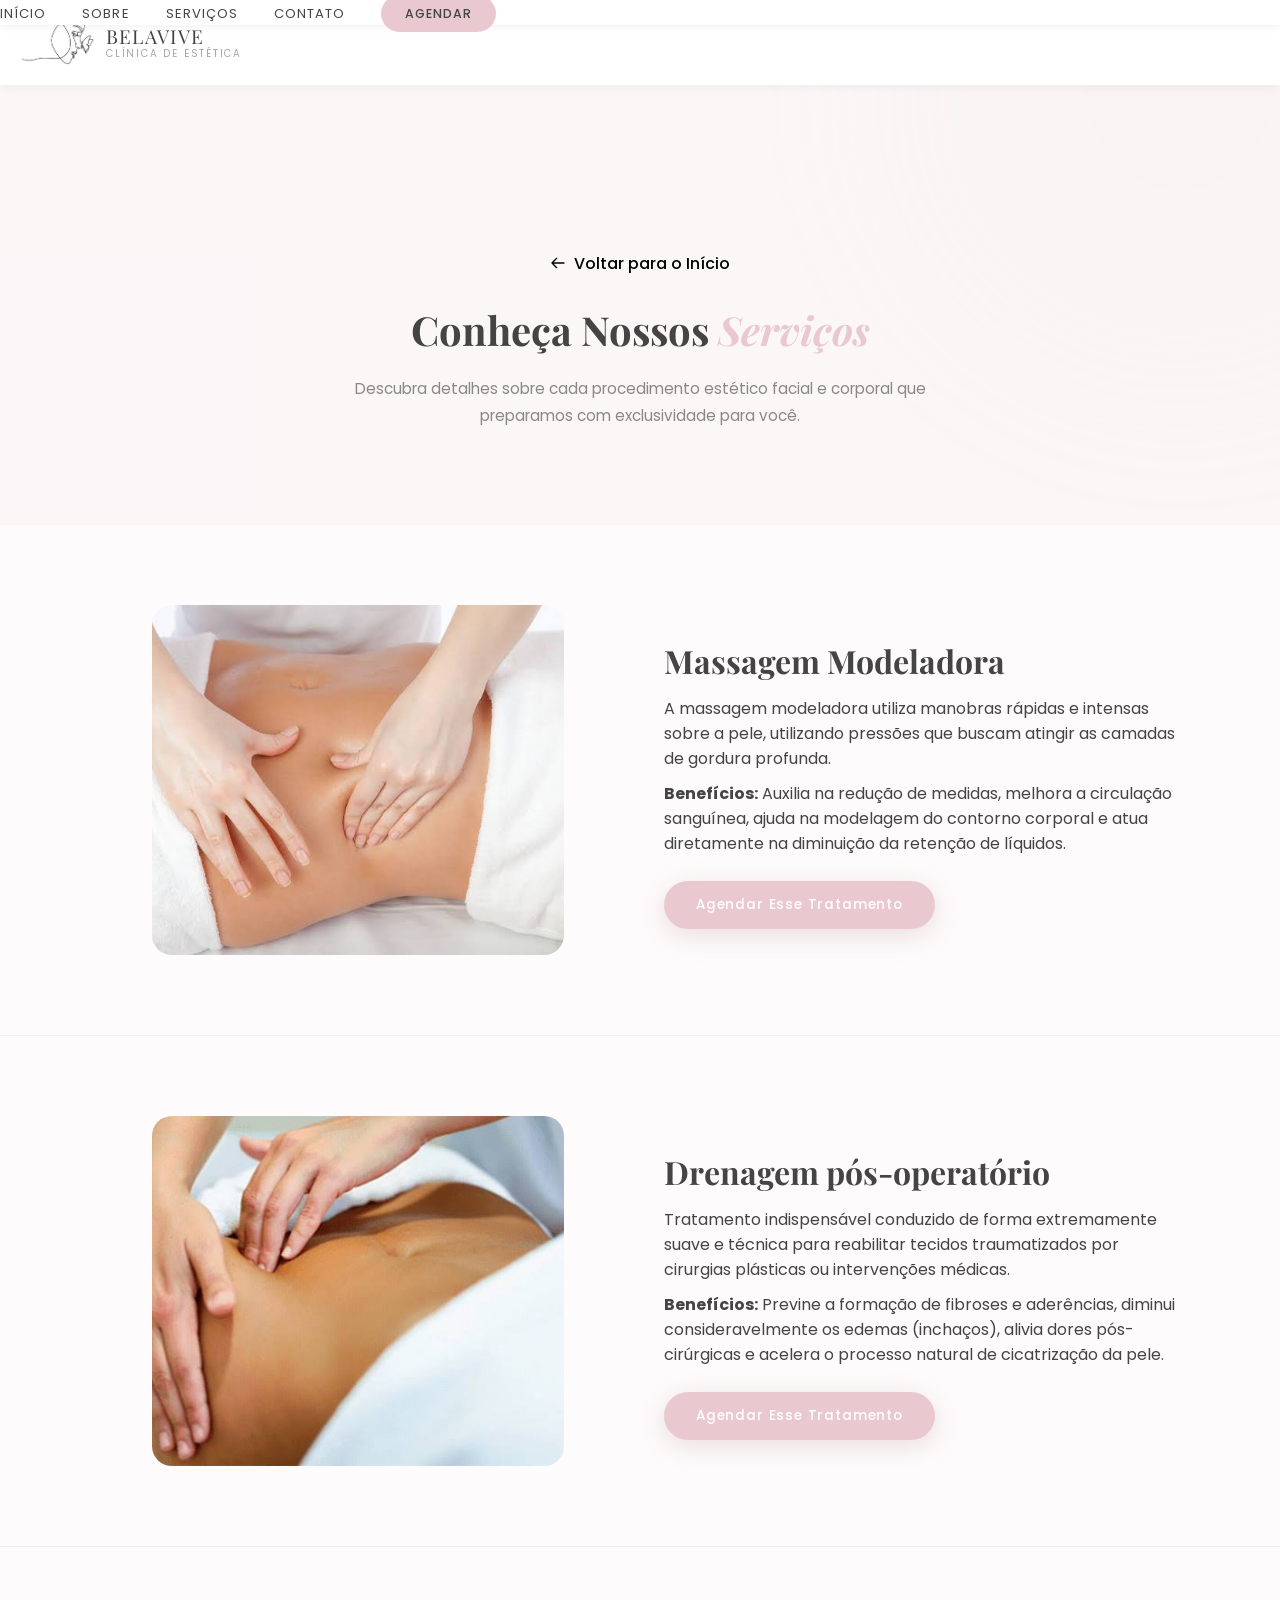
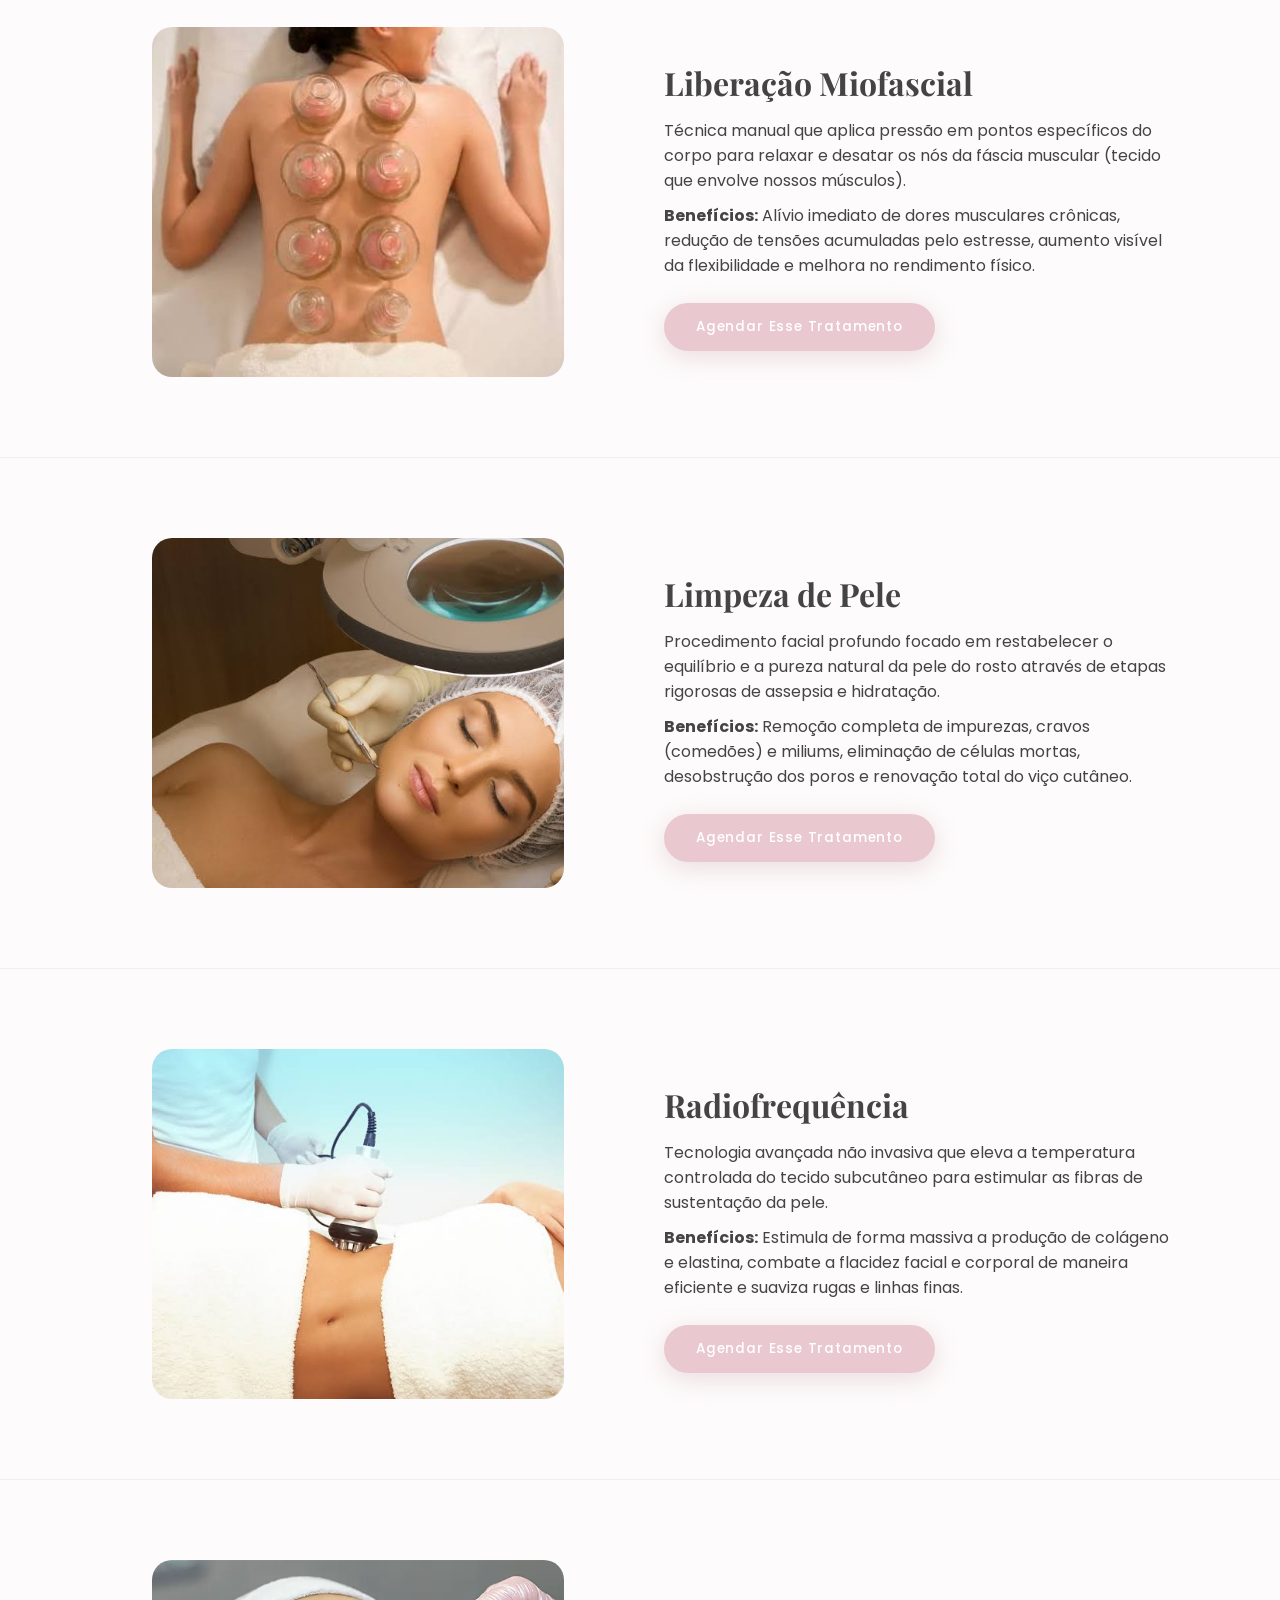
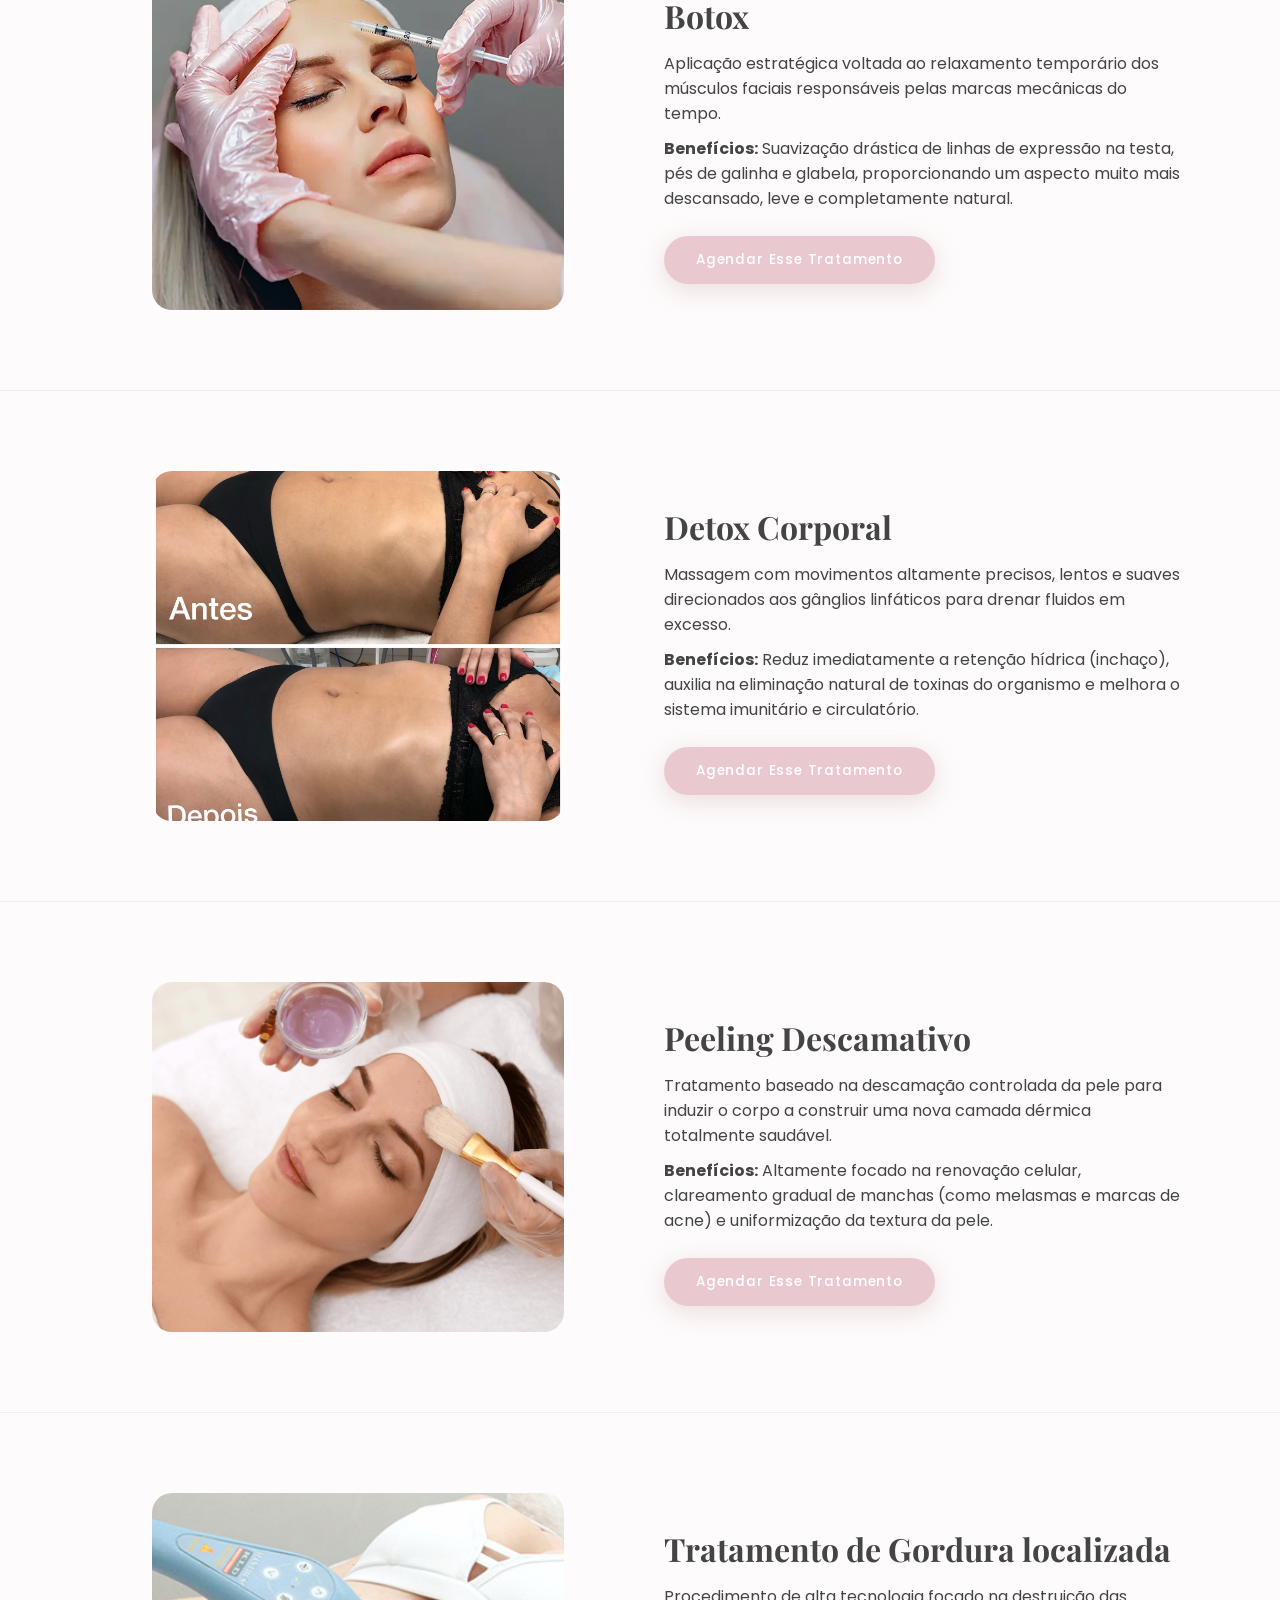
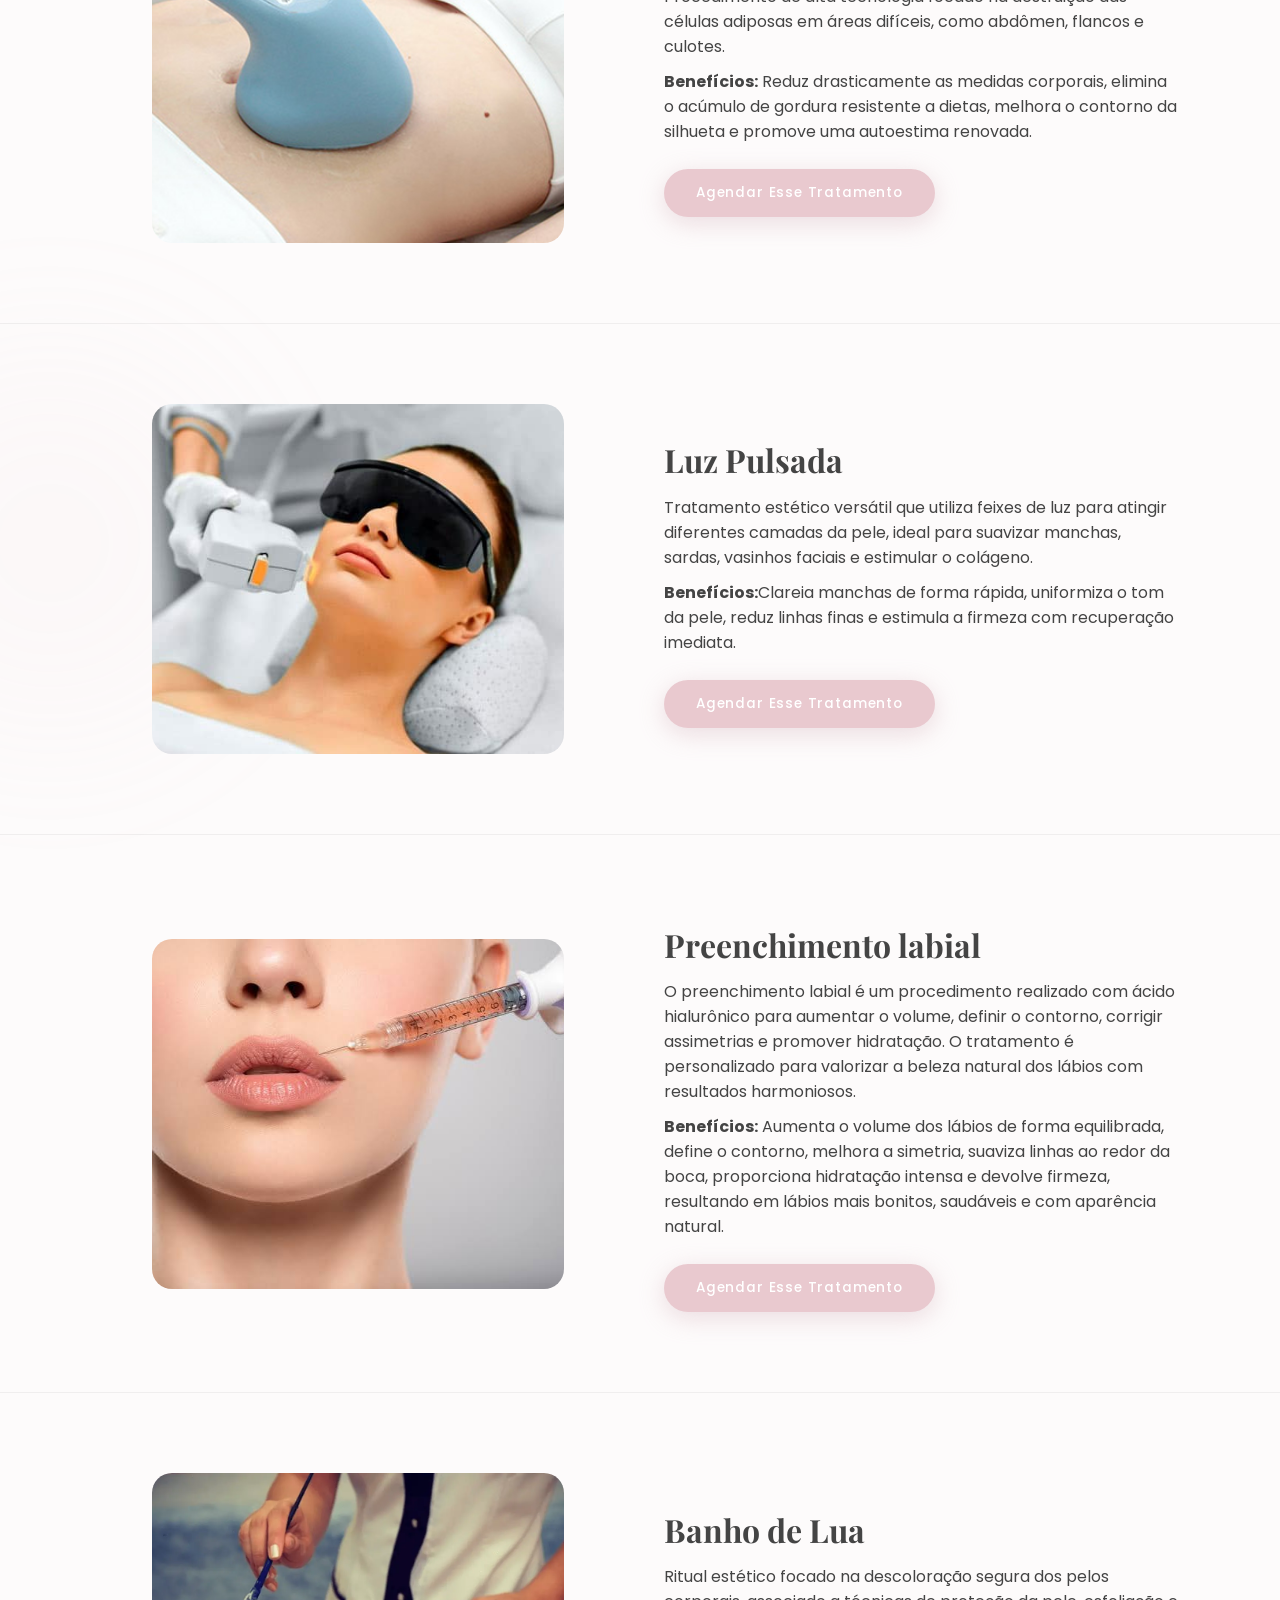
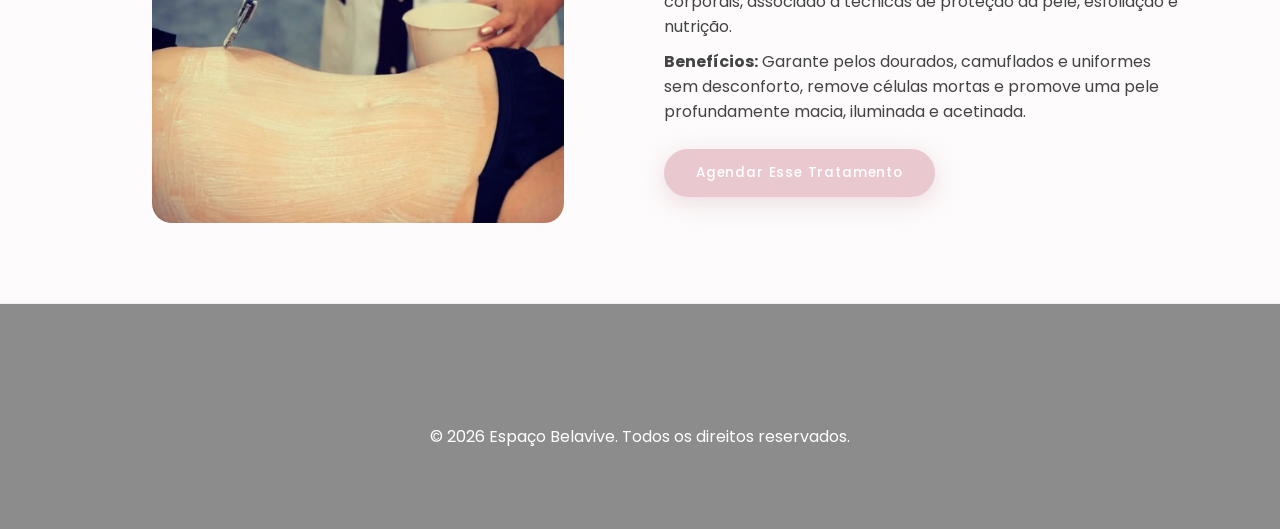
<file: produtos.html>
<!DOCTYPE html>
<html lang="pt-BR">
<head>
  <meta charset="UTF-8" />
  <meta name="viewport" content="width=device-width, initial-scale=1.0" />
  <title>Tratamentos — Espaço Belavive</title>
  <link rel="icon" href="data:image/svg+xml,<svg xmlns='http://www.w3.org/2000/svg' viewBox='0 0 100 100'><text y='.9em' font-size='90'>🌸</text></svg>" />
  <link rel="stylesheet" href="style.css" />
  <style>

    .produtos-hero {
      padding: 140px 0 60px;
      text-align: center;
      background: rgba(233, 201, 207, 0.1);
    }
    .btn-voltar-home {
      display: inline-flex;
      align-items: center;
      gap: 8px;
      margin-bottom: 20px;
      color: var(--rose-d);
      text-decoration: none;
      font-weight: 500;
    }
    .produto-detalhe-sec {
      padding: 80px 0;
      border-bottom: 1px solid rgba(0,0,0,0.05);
      scroll-margin-top: 100px; 
    }
    .produto-detalhe-grid {
      display: grid;
      grid-template-columns: 1fr 1fr;
      gap: 48px;
      align-items: center;
    }
    @media (max-width: 768px) {
      .produto-detalhe-grid { grid-template-columns: 1fr; gap: 24px; }
    }
  </style>
</head>
<body>


  <div class="bg-shapes" aria-hidden="true">
    <div class="bg-shape bg-shape-1"></div>
    <div class="bg-shape bg-shape-2"></div>
  </div>


  <header>
    <div class="nav-logo">
      <img src="belavive.jpeg" alt="Logo Belavive" class="logo-img-centro">
      <div class="nav-logo-text">
        BELAVIVE
        <span>Clínica de Estética</span>
      </div>
    </div>
    <nav aria-label="Navegação principal">
      <ul role="list">
        <li><a href="index.html#inicio">Início</a></li>
        <li><a href="index.html#sobre">Sobre</a></li>
        <li><a href="index.html#servicos">Serviços</a></li>
        <li><a href="index.html#contato">Contato</a></li>
        <li><a href="https://wa.me/5548996965944" class="btn-nav" target="_blank" rel="noopener">Agendar</a></li>
      </ul>
    </nav>
  </header>


  <section class="produtos-hero">
    <div class="container">
      <a href="index.html" class="btn-voltar-home" style="color: rgb(0, 0, 0) !important;">
        <svg width="16" height="16" fill="none" stroke="currentColor" stroke-width="2" viewBox="0 0 24 24"><path stroke-linecap="round" stroke-linejoin="round" d="M10 19l-7-7m0 0l7-7m-7 7h18"/></svg>
        Voltar para o Início
      </a>
      <h1 class="hero-title" style="font-size: 2.5rem; margin-top: 10px;">Conheça Nossos <em>Serviços</em></h1>
      <p class="section-sub" style="margin: 15px auto 0; max-width: 600px;">
        Descubra detalhes sobre cada procedimento estético facial e corporal que preparamos com exclusividade para você.
      </p>
    </div>
  </section>


  <main>
    
    <!-- 1. Massagem Modeladora -->
    <section class="produto-detalhe-sec" id="massagem-modeladora">
      <div class="container">
        <div class="produto-detalhe-grid">
          <div class="sobre-img-wrap">
            <img src="massagem_model.jpeg" alt="Massagem modeladora" style="display: block; margin: 0 auto; width: 80%; height: 350px; object-fit: cover; border-radius: 20px;">
          </div>
          <div>
            <div style="font-size: 2rem; margin-bottom: 10px;"></div>
            <h2 class="section-title" style="font-size: 2rem; margin-bottom: 15px;">Massagem Modeladora</h2>
            <p>A massagem modeladora utiliza manobras rápidas e intensas sobre a pele, utilizando pressões que buscam atingir as camadas de gordura profunda.</p>
            <p style="margin-top: 10px;"><strong>Benefícios:</strong> Auxilia na redução de medidas, melhora a circulação sanguínea, ajuda na modelagem do contorno corporal e atua diretamente na diminuição da retenção de líquidos.</p>
            <a href="https://wa.me/5548996965944?text=Olá!%20Quero%20saber%20mais%20sobre%20a%20Massagem%20Modeladora" class="btn-primary" style="margin-top: 25px;" target="_blank" rel="noopener">Agendar Esse Tratamento</a>
          </div>
        </div>
      </div>
    </section>

    <!-- 2. Pós-operatório -->
    <section class="produto-detalhe-sec" id="pos-operatorio">
      <div class="container">
        <div class="produto-detalhe-grid">
          <div class="sobre-img-wrap">
            <img src="imagem_pos.png" alt="pos operatorio" style="display: block; margin: 0 auto; width: 80%; height: 350px; object-fit: cover; border-radius: 20px;">
          </div>
          <div>
            <div style="font-size: 2rem; margin-bottom: 10px;"></div>
            <h2 class="section-title" style="font-size: 2rem; margin-bottom: 15px;">Drenagem pós-operatório</h2>
            <p>Tratamento indispensável conduzido de forma extremamente suave e técnica para reabilitar tecidos traumatizados por cirurgias plásticas ou intervenções médicas.</p>
            <p style="margin-top: 10px;"><strong>Benefícios:</strong> Previne a formação de fibroses e aderências, diminui consideravelmente os edemas (inchaços), alivia dores pós-cirúrgicas e acelera o processo natural de cicatrização da pele.</p>
            <a href="https://wa.me/5548996965944?text=Olá!%20Quero%20saber%20mais%20sobre%20o%20Pós-operatório" class="btn-primary" style="margin-top: 25px;" target="_blank" rel="noopener">Agendar Esse Tratamento</a>
          </div>
        </div>
      </div>
    </section>

    <!-- 3. Liberação Miofascial -->
    <section class="produto-detalhe-sec" id="liberacao-miofascial">
      <div class="container">
        <div class="produto-detalhe-grid">
          <div class="sobre-img-wrap">
            <img src="liberacao_mio.jpeg" alt="miofacial" style="display: block; margin: 0 auto; width: 80%; height: 350px; object-fit: cover; border-radius: 20px;">
          </div>
          <div>
            <div style="font-size: 2rem; margin-bottom: 10px;"></div>
            <h2 class="section-title" style="font-size: 2rem; margin-bottom: 15px;">Liberação Miofascial</h2>
            <p>Técnica manual que aplica pressão em pontos específicos do corpo para relaxar e desatar os nós da fáscia muscular (tecido que envolve nossos músculos).</p>
            <p style="margin-top: 10px;"><strong>Benefícios:</strong> Alívio imediato de dores musculares crônicas, redução de tensões acumuladas pelo estresse, aumento visível da flexibilidade e melhora no rendimento físico.</p>
            <a href="https://wa.me/5548996965944?text=Olá!%20Quero%20saber%20mais%20sobre%20a%20Liberação%20Miofascial" class="btn-primary" style="margin-top: 25px;" target="_blank" rel="noopener">Agendar Esse Tratamento</a>
          </div>
        </div>
      </div>
    </section>

    <!-- 4. Limpeza de Pele -->
    <section class="produto-detalhe-sec" id="limpeza-de-pele">
      <div class="container">
        <div class="produto-detalhe-grid">
          <div class="sobre-img-wrap">
            <img src="limpeza_pele.jpeg" alt="Limpeza de pele" style="display: block; margin: 0 auto; width: 80%; height: 350px; object-fit: cover; border-radius: 20px;">
          </div>
          <div>
            <div style="font-size: 2rem; margin-bottom: 10px;"></div>
            <h2 class="section-title" style="font-size: 2rem; margin-bottom: 15px;">Limpeza de Pele</h2>
            <p>Procedimento facial profundo focado em restabelecer o equilíbrio e a pureza natural da pele do rosto através de etapas rigorosas de assepsia e hidratação.</p>
            <p style="margin-top: 10px;"><strong>Benefícios:</strong> Remoção completa de impurezas, cravos (comedões) e miliums, eliminação de células mortas, desobstrução dos poros e renovação total do viço cutâneo.</p>
            <a href="https://wa.me/5548996965944?text=Olá!%20Quero%20saber%20mais%20sobre%20a%20Limpeza%20de%20Pele" class="btn-primary" style="margin-top: 25px;" target="_blank" rel="noopener">Agendar Esse Tratamento</a>
          </div>
        </div>
      </div>
    </section>

    <!-- 5. Radiofrequência -->
    <section class="produto-detalhe-sec" id="radiofrequencia">
      <div class="container">
        <div class="produto-detalhe-grid">
          <div class="sobre-img-wrap">
            <img src="radio_freq.jpeg" alt="radio" style="display: block; margin: 0 auto; width: 80%; height: 350px; object-fit: cover; border-radius: 20px;">
          </div>
          <div>
            <div style="font-size: 2rem; margin-bottom: 10px;"></div>
            <h2 class="section-title" style="font-size: 2rem; margin-bottom: 15px;">Radiofrequência</h2>
            <p>Tecnologia avançada não invasiva que eleva a temperatura controlada do tecido subcutâneo para estimular as fibras de sustentação da pele.</p>
            <p style="margin-top: 10px;"><strong>Benefícios:</strong> Estimula de forma massiva a produção de colágeno e elastina, combate a flacidez facial e corporal de maneira eficiente e suaviza rugas e linhas finas.</p>
            <a href="https://wa.me/5548996965944?text=Olá!%20Quero%20saber%20mais%20sobre%20a%20Radiofrequência" class="btn-primary" style="margin-top: 25px;" target="_blank" rel="noopener">Agendar Esse Tratamento</a>
          </div>
        </div>
      </div>
    </section>

    <!-- 6. Botox -->
    <section class="produto-detalhe-sec" id="botox">
      <div class="container">
        <div class="produto-detalhe-grid">
          <div class="sobre-img-wrap">
            <img src="botox_tox.webp" alt="botox" style="display: block; margin: 0 auto; width: 80%; height: 350px; object-fit: cover; border-radius: 20px;">
          </div>
          <div>
            <div style="font-size: 2rem; margin-bottom: 10px;"></div>
            <h2 class="section-title" style="font-size: 2rem; margin-bottom: 15px;">Botox</h2>
            <p>Aplicação estratégica voltada ao relaxamento temporário dos músculos faciais responsáveis pelas marcas mecânicas do tempo.</p>
            <p style="margin-top: 10px;"><strong>Benefícios:</strong> Suavização drástica de linhas de expressão na testa, pés de galinha e glabela, proporcionando um aspecto muito mais descansado, leve e completamente natural.</p>
            <a href="https://wa.me/5548996965944?text=Olá!%20Quero%20saber%20mais%20sobre%20o%20Botox" class="btn-primary" style="margin-top: 25px;" target="_blank" rel="noopener">Agendar Esse Tratamento</a>
          </div>
        </div>
      </div>
    </section>

    <!-- 7. detoxcorporal -->
    <section class="produto-detalhe-sec" id="detox-corporal">
      <div class="container">
        <div class="produto-detalhe-grid">
          <div class="sobre-img-wrap">
            <img src="detox.jpeg" alt="detox" style="display: block; margin: 0 auto; width: 80%; height: 350px; object-fit: cover; border-radius: 20px;">
          </div>
          <div>
            <div style="font-size: 2rem; margin-bottom: 10px;"></div>
            <h2 class="section-title" style="font-size: 2rem; margin-bottom: 15px;">Detox Corporal</h2>
            <p>Massagem com movimentos altamente precisos, lentos e suaves direcionados aos gânglios linfáticos para drenar fluidos em excesso.</p>
            <p style="margin-top: 10px;"><strong>Benefícios:</strong> Reduz imediatamente a retenção hídrica (inchaço), auxilia na eliminação natural de toxinas do organismo e melhora o sistema imunitário e circulatório.</p>
            <a href="https://wa.me/5548996965944?text=Olá!%20Quero%20saber%20mais%20sobre%20o%20Detox%20corporal" class="btn-primary" style="margin-top: 25px;" target="_blank" rel="noopener">Agendar Esse Tratamento</a>
          </div>
        </div>
      </div>
    </section>

    <!-- 8. Peeling Renovador -->
    <section class="produto-detalhe-sec" id="peeling">
      <div class="container">
        <div class="produto-detalhe-grid">
          <div class="sobre-img-wrap">
            <img src="pelling.jpeg" alt="pelling" style="display: block; margin: 0 auto; width: 80%; height: 350px; object-fit: cover; border-radius: 20px;">
          </div>
          <div>
            <div style="font-size: 2rem; margin-bottom: 10px;"></div>
            <h2 class="section-title" style="font-size: 2rem; margin-bottom: 15px;">Peeling Descamativo</h2>
            <p>Tratamento baseado na descamação controlada da pele para induzir o corpo a construir uma nova camada dérmica totalmente saudável.</p>
            <p style="margin-top: 10px;"><strong>Benefícios:</strong> Altamente focado na renovação celular, clareamento gradual de manchas (como melasmas e marcas de acne) e uniformização da textura da pele.</p>
            <a href="https://wa.me/5548996965944?text=Olá!%20Quero%20saber%20mais%20sobre%20o%20Peeling" class="btn-primary" style="margin-top: 25px;" target="_blank" rel="noopener">Agendar Esse Tratamento</a>
          </div>
        </div>
      </div>
    </section>

    <!-- 9. Tratamento d gordura -->
    <section class="produto-detalhe-sec" id="gordura-localizada">
      <div class="container">
        <div class="produto-detalhe-grid">
          <div class="sobre-img-wrap">
            <img src="gordura.jpg" alt="gordura" style="display: block; margin: 0 auto; width: 80%; height: 350px; object-fit: cover; border-radius: 20px;">
          </div>
          <div>
            <div style="font-size: 2rem; margin-bottom: 10px;"></div>
            <h2 class="section-title" style="font-size: 2rem; margin-bottom: 15px;">Tratamento de Gordura localizada</h2>
            <p>Procedimento de alta tecnologia focado na destruição das células adiposas em áreas difíceis, como abdômen, flancos e culotes.</p>
            <p style="margin-top: 10px;"><strong>Benefícios:</strong> Reduz drasticamente as medidas corporais, elimina o acúmulo de gordura resistente a dietas, melhora o contorno da silhueta e promove uma autoestima renovada.</p>
            <a href="https://wa.me/5548996965944?text=Olá!%20Quero%20saber%20mais%20sobre%20o%20Tratamento%20de%20Gordura%20localizada" class="btn-primary" style="margin-top: 25px;" target="_blank" rel="noopener">Agendar Esse Tratamento</a>
          </div>
        </div>
      </div>
    </section>

    <!-- 10. Luz pulsada -->
    <section class="produto-detalhe-sec" id="Luz-Pulsada">
      <div class="container">
        <div class="produto-detalhe-grid">
          <div class="sobre-img-wrap">
            <img src="luz_pulsada.jpg" alt="Luz Pulsada" style="display: block; margin: 0 auto; width: 80%; height: 350px; object-fit: cover; border-radius: 20px;">
          </div>
          <div>
            <div style="font-size: 2rem; margin-bottom: 10px;"></div>
            <h2 class="section-title" style="font-size: 2rem; margin-bottom: 15px;">Luz Pulsada</h2>
            <p>Tratamento estético versátil que utiliza feixes de luz para atingir diferentes camadas da pele, ideal para suavizar manchas, sardas, vasinhos faciais e estimular o colágeno.</p>
            <p style="margin-top: 10px;"><strong>Benefícios:</strong>Clareia manchas de forma rápida, uniformiza o tom da pele, reduz linhas finas e estimula a firmeza com recuperação imediata.</p>
            <a href="https://wa.me/5548996965944?text=Olá!%20Quero%20saber%20mais%20sobre%20o%20Design%20de%20Sobrancelhas" class="btn-primary" style="margin-top: 25px;" target="_blank" rel="noopener">Agendar Esse Tratamento</a>
          </div>
        </div>
      </div>
    </section>

    <!-- 11. Preenchimento labial -->
    <section class="produto-detalhe-sec" id="preenchimento-labial">
      <div class="container">
        <div class="produto-detalhe-grid">
          <div class="sobre-img-wrap">
            <img src="labial.jpeg" alt="Preenchimento Labial" style="display: block; margin: 0 auto; width: 80%; height: 350px; object-fit: cover; border-radius: 20px;">
          </div>
          <div>
            <div style="font-size: 2rem; margin-bottom: 10px;"></div>
            <h2 class="section-title" style="font-size: 2rem; margin-bottom: 15px;">Preenchimento labial</h2>
            <p>
              O preenchimento labial é um procedimento realizado com ácido hialurônico para aumentar o volume, definir o contorno, corrigir assimetrias e promover hidratação. O tratamento é personalizado para valorizar a beleza natural dos lábios com resultados harmoniosos.
              </p>
              
              <p style="margin-top: 10px;">
              <strong>Benefícios:</strong> Aumenta o volume dos lábios de forma equilibrada, define o contorno, melhora a simetria, suaviza linhas ao redor da boca, proporciona hidratação intensa e devolve firmeza, resultando em lábios mais bonitos, saudáveis e com aparência natural.
              </p>
            <a href="https://wa.me/5548996965944?text=Olá!%20Quero%20saber%20mais%20sobre%20o%20Preenchimento%20Labial" class="btn-primary" style="margin-top: 25px;" target="_blank" rel="noopener">Agendar Esse Tratamento</a>
          </div>
        </div>
      </div>
    </section>

    <!-- 12. banho de lua -->
    <section class="produto-detalhe-sec" id="banho_lua">
      <div class="container">
        <div class="produto-detalhe-grid">
          <div class="sobre-img-wrap">
            <img src="descolorir.webp" alt="banho de lua" style="display: block; margin: 0 auto; width: 80%; height: 350px; object-fit: cover; border-radius: 20px;">
          </div>
          <div>
            <div style="font-size: 2rem; margin-bottom: 10px;"></div>
            <h2 class="section-title" style="font-size: 2rem; margin-bottom: 15px;">Banho de Lua</h2>
            <p>Ritual estético focado na descoloração segura dos pelos corporais, associado a técnicas de proteção da pele, esfoliação e nutrição.</p>
            <p style="margin-top: 10px;"><strong>Benefícios:</strong> Garante pelos dourados, camuflados e uniformes sem desconforto, remove células mortas e promove uma pele profundamente macia, iluminada e acetinada.</p>
            <a href="https://wa.me/5548996965944?text=Olá!%20Quero%20saber%20mais%20sobre%20o%20Banho%20de%20Lua" class="btn-primary" style="margin-top: 25px;" target="_blank" rel="noopener">Agendar Esse Tratamento</a>
          </div>
        </div>
      </div>
    </section>

  </main>

 
  <footer role="contentinfo" style="margin-top: 0;">
    <div class="container" style="text-align: center; padding: 40px 0;">
      <p>© 2026 Espaço Belavive. Todos os direitos reservados.</p>
    </div>
  </footer>

</body>
</html>
</file>
<file: style.css>
@import url('https://fonts.googleapis.com/css2?family=Playfair+Display:ital,wght@0,400;0,500;0,600;0,700;1,400;1,500&family=Poppins:wght@300;400;500;600&display=swap');


:root {
  --gray:    #A7A3A2;
  --rose-d:  #E9C9CF;
  --rose-m:  #E9C9CF;
  --rose-l:  #F4DDE1;
  --white:   #FFFFFF;
  --text:    #444444;
  --text-lt: #888888;
  --bg:      #FDFBFB;

  --radius-sm: 12px;
  --radius-md: 20px;
  --radius-lg: 32px;
  --shadow-xs: 0 2px 12px rgba(167,163,162,.08);
  --shadow-sm: 0 4px 24px rgba(167,163,162,.12);
  --shadow-md: 0 8px 48px rgba(167,163,162,.18);

  --transition: .4s cubic-bezier(.25,.8,.25,1);
  --trans-fast: .25s cubic-bezier(.25,.8,.25,1);
}


*, *::before, *::after { box-sizing: border-box; margin: 0; padding: 0; }
html, body {
  overflow-x: hidden;
  position: relative;
  width: 100%;
  max-width: 100%;
}
html { scroll-behavior: smooth; font-size: 16px; }
body {
  font-family: 'Poppins', sans-serif;
  color: var(--text);
  background: var(--bg);
  overflow-x: hidden;
  cursor: none;
}
img { max-width: 100%; display: block; }
a { text-decoration: none; color: inherit; }
ul { list-style: none; }

.cursor {
  width: 12px; height: 12px;
  border-radius: 50%;
  background: var(--rose-d);
  position: fixed; top: 0; left: 0;
  pointer-events: none;
  z-index: 9999;
  transform: translate(-50%,-50%);
  transition: width .3s, height .3s, background .3s, opacity .3s;
}
.cursor-follower {
  width: 36px; height: 36px;
  border: 1.5px solid var(--rose-m);
  border-radius: 50%;
  position: fixed; top: 0; left: 0;
  pointer-events: none;
  z-index: 9998;
  transform: translate(-50%,-50%);
  transition: .15s ease-out;
  opacity: .7;
}
body:hover .cursor { opacity: 1; }


::-webkit-scrollbar { width: 5px; }
::-webkit-scrollbar-track { background: var(--rose-l); }
::-webkit-scrollbar-thumb { background: var(--rose-d); border-radius: 10px; }



.bg-shape {
  position: absolute;
  border-radius: 50%;
  filter: blur(80px);
  opacity: .06;
}
.bg-shape-1 { width: 600px; height: 600px; background: var(--rose-m); top: -200px; right: -200px; }
.bg-shape-2 { width: 400px; height: 400px; background: var(--rose-d); bottom: 20%; left: -150px; }
.bg-shape-3 { width: 300px; height: 300px; background: var(--gray); top: 50%; right: 10%; }

header {
  position: relative; top: 0; left: 0; right: 0;
  z-index: 1000;
  padding: 20px 60px 20px 20px;
  display: flex; align-items: center; justify-content: space-between;
  transition: background var(--transition), box-shadow var(--transition), padding var(--transition);
}
header.scrolled {
  background: rgba(255,255,255,.95);
  backdrop-filter: blur(12px);
  box-shadow: var(--shadow-xs);
  padding: 14px 60px 14px 20px;
}
.nav-logo {
  display: flex;
  align-items: center;
  gap: 12px;
  margin-left: 0;
  flex-shrink: 0;
}
.nav-logo-icon {
  width: 44px; height: 44px;
}
.nav-logo-text {
  font-family: 'Playfair Display', serif;
  font-size: 1.2rem;
  letter-spacing: .06em;
  color: var(--text);
  line-height: 1.2;
}
.nav-logo-text span {
  display: block;
  font-family: 'Poppins', sans-serif;
  font-size: .62rem;
  font-weight: 400;
  letter-spacing: .18em;
  color: var(--gray);
  text-transform: uppercase;
}
nav ul {
  display: flex; gap: 36px; align-items: center;
}
nav a {
  font-size: .82rem;
  font-weight: 400;
  letter-spacing: .08em;
  text-transform: uppercase;
  color: var(--text);
  position: relative;
  transition: color var(--trans-fast);
}
nav a::after {
  content: '';
  position: absolute; bottom: -3px; left: 0; right: 0;
  height: 1px;
  background: var(--rose-d);
  transform: scaleX(0);
  transition: transform var(--trans-fast);
  transform-origin: right;
}
nav a:hover { color: var(--rose-d); }
nav a:hover::after { transform: scaleX(1); transform-origin: left; }

.btn-nav {
  padding: 10px 24px;
  background: var(--rose-m);
  border-radius: 100px;
  font-size: .78rem;
  font-weight: 500;
  letter-spacing: .08em;
  text-transform: uppercase;
  color: var(--text);
  transition: background var(--trans-fast), box-shadow var(--trans-fast), transform var(--trans-fast);
  position: relative;
  overflow: hidden;
}
.btn-nav::before {
  content: '';
  position: absolute; inset: 0;
  background: linear-gradient(135deg, rgba(255,255,255,.4) 0%, transparent 60%);
  opacity: 0;
  transition: opacity var(--trans-fast);
}
.btn-nav:hover { background: var(--rose-d); box-shadow: 0 4px 20px rgba(214,182,190,.4); transform: translateY(-1px); }
.btn-nav:hover::before { opacity: 1; }

.hamburger { 
  display: none; 
  flex-direction: column; 
  gap: 5px; 
  cursor: pointer; 
  padding: 4px; 
  position: fixed; 
  top: 20px;       
  right: 20px;     
  z-index: 1000000 !important; 
}
.hamburger span { display: block; width: 24px; height: 1.5px; background: var(--text); transition: var(--trans-fast); }



.hero {
  min-height: 100vh;
  display: flex; align-items: center;
  position: relative;
  overflow: hidden;
}
.hero-bg {
  position: absolute; inset: 0;
  background: #ffffff;
  z-index: -1;
}
.hero-img-placeholder {
  position: absolute; inset: 0;
  background: #ffffff;
  display: flex; align-items: center; justify-content: center;
  z-index: -1;
}
.hero-overlay {
  position: absolute; inset: 0;
  background: linear-gradient(to right, rgba(255, 255, 255, 0.92) 50%, rgba(255, 255, 255, 0.4) 100%);
  z-index: -1;
}
.hero-content {
  padding: 120px 60px 80px;
  max-width: 700px;
  position: relative; z-index: 1;
}
.hero-eyebrow {
  font-size: .72rem;
  font-weight: 500;
  letter-spacing: .22em;
  text-transform: uppercase;
  color: var(--rose-d);
  margin-bottom: 20px;
  opacity: 0;
  transform: translateY(20px);
  animation: fadeUp .9s .2s forwards;
}
.hero-title {
  font-family: 'Playfair Display', serif;
  font-size: clamp(2.4rem, 5vw, 4rem);
  line-height: 1.18;
  color: var(--text);
  margin-bottom: 22px;
  opacity: 0;
  transform: translateY(20px);
  animation: fadeUp .9s .4s forwards;
}
.hero-title em { font-style: italic; color: var(--rose-d); }
.hero-subtitle {
  font-size: 1rem;
  line-height: 1.75;
  color: var(--text-lt);
  margin-bottom: 44px;
  max-width: 480px;
  opacity: 0;
  transform: translateY(20px);
  animation: fadeUp .9s .6s forwards;
}
.hero-btns {
  display: flex; gap: 16px; flex-wrap: wrap;
  opacity: 0;
  transform: translateY(20px);
  animation: fadeUp .9s .8s forwards;
}
.btn-primary {
  display: inline-flex; align-items: center; gap: 8px;
  padding: 14px 32px;
  background: var(--rose-d);
  border-radius: 100px;
  font-size: .85rem;
  font-weight: 500;
  letter-spacing: .06em;
  color: var(--white);
  transition: var(--trans-fast);
  position: relative; overflow: hidden;
  box-shadow: 0 6px 24px rgba(214,182,190,.45);
}
.btn-primary::before {
  content: '';
  position: absolute; top: -50%; left: -75%; width: 50%; height: 200%;
  background: linear-gradient(90deg, transparent, rgba(255,255,255,.35), transparent);
  transform: skewX(-20deg);
  transition: left .6s;
}
.btn-primary:hover::before { left: 125%; }
.btn-primary:hover { transform: translateY(-2px); box-shadow: 0 10px 30px rgba(214,182,190,.55); }

.btn-outline {
  display: inline-flex; align-items: center; gap: 8px;
  padding: 13px 32px;
  border: 1.5px solid var(--rose-d);
  border-radius: 100px;
  font-size: .85rem;
  font-weight: 400;
  letter-spacing: .06em;
  color: var(--text);
  transition: var(--trans-fast);
  background: transparent;
}
.btn-outline:hover { background: var(--rose-l); transform: translateY(-2px); }

.hero-scroll {
  position: absolute; bottom: 36px; left: 50%; transform: translateX(-50%);
  display: flex; flex-direction: column; align-items: center; gap: 8px;
  opacity: 0; animation: fadeUp .9s 1.2s forwards;
}
.hero-scroll span { font-size: .65rem; letter-spacing: .18em; text-transform: uppercase; color: var(--gray); }
.scroll-line {
  width: 1px; height: 48px;
  background: linear-gradient(to bottom, var(--rose-d), transparent);
  animation: scrollPulse 2s infinite;
}
@keyframes scrollPulse { 0%,100%{opacity:.3} 50%{opacity:1} }



section { position: relative; z-index: 1; }
.container { max-width: 1200px; margin: 0 auto; padding: 0 60px; }
.section-pad { padding: 120px 0; }
.section-pad-sm { padding: 80px 0; }

.section-tag {
  font-size: .68rem;
  font-weight: 500;
  letter-spacing: .22em;
  text-transform: uppercase;
  color: var(--rose-d);
  margin-bottom: 12px;
}
.section-title {
  font-family: 'Playfair Display', serif;
  font-size: clamp(2rem, 4vw, 3rem);
  line-height: 1.22;
  color: var(--text);
  margin-bottom: 20px;
}
.section-title em { font-style: italic; color: var(--rose-d); }
.section-sub {
  font-size: .95rem;
  line-height: 1.8;
  color: var(--text-lt);
  max-width: 520px;
}
.divider {
  width: 48px; height: 2px;
  background: linear-gradient(to right, var(--rose-d), var(--rose-l));
  border-radius: 2px;
  margin: 20px 0 40px;
}


.reveal {
  opacity: 0;
  transform: translateY(40px);
  transition: opacity .8s var(--transition), transform .8s var(--transition);
}
.reveal.visible { opacity: 1; transform: none; }
.reveal-left { opacity: 0; transform: translateX(-40px); transition: opacity .8s var(--transition), transform .8s var(--transition); }
.reveal-left.visible { opacity: 1; transform: none; }
.reveal-right { opacity: 0; transform: translateX(40px); transition: opacity .8s var(--transition), transform .8s var(--transition); }
.reveal-right.visible { opacity: 1; transform: none; }




.sobre { background: #8c8c8c; }
.sobre-grid {
  display: grid;
  grid-template-columns: 1fr 1fr;
  gap: 80px;
  align-items: center;
}
.sobre-img-wrap {
  position: relative;
}
.sobre-img-placeholder {
  aspect-ratio: 4/5;
  background: linear-gradient(135deg, var(--rose-l), var(--rose-m));
  border-radius: var(--radius-lg);
  display: flex; align-items: center; justify-content: center;
  overflow: hidden;
}
.sobre-img-placeholder span {
  font-size: .75rem;
  letter-spacing: .12em;
  text-transform: uppercase;
  color: var(--rose-d);
}
.sobre-badge {
  position: absolute;
  bottom: -24px; right: -24px;
  width: 140px; height: 140px;
  background: var(--white);
  border-radius: 50%;
  display: flex; flex-direction: column; align-items: center; justify-content: center;
  box-shadow: var(--shadow-md);
}
.sobre-badge-num {
  font-family: 'Playfair Display', serif;
  font-size: 2rem;
  color: var(--rose-d);
  line-height: 1;
}
.sobre-badge-text { font-size: .62rem; letter-spacing: .1em; text-transform: uppercase; color: var(--gray); text-align: center; }
.sobre-text p { font-size: .95rem; line-height: 1.85; color: var(--text-lt); margin-bottom: 16px; }
.sobre-features { display: flex; flex-wrap: wrap; gap: 12px; margin-top: 32px; }
.sobre-pill {
  padding: 8px 18px;
  background: var(--rose-l);
  border-radius: 100px;
  font-size: .75rem;
  font-weight: 500;
  letter-spacing: .06em;
  color: var(--text);
}




.counters { background: linear-gradient(135deg, var(--rose-l) 0%, var(--white) 100%); }
.counters-grid {
  display: grid;
  grid-template-columns: repeat(4, 1fr);
  gap: 40px;
  text-align: center;
}
.counter-item {
  padding: 40px 20px;
  background: rgba(255,255,255,.7);
  backdrop-filter: blur(10px);
  border-radius: var(--radius-md);
  border: 1px solid rgba(233,201,207,.3);
  box-shadow: var(--shadow-xs);
  transition: transform var(--trans-fast), box-shadow var(--trans-fast);
}
.counter-item:hover { transform: translateY(-4px); box-shadow: var(--shadow-sm); }
.counter-num {
  font-family: 'Playfair Display', serif;
  font-size: 3rem;
  color: var(--rose-d);
  line-height: 1;
}
.counter-suffix { font-size: 1.5rem; }
.counter-label { font-size: .75rem; letter-spacing: .12em; text-transform: uppercase; color: var(--gray); margin-top: 8px; }




.servicos { background: var(--bg); }
.servicos-header { text-align: center; margin-bottom: 64px; }
.servicos-header .section-sub { margin: 0 auto; }
.servicos-header .divider { margin: 20px auto 0; }

.servicos-grid {
  display: grid;
  grid-template-columns: repeat(3, 1fr);
  gap: 28px;
}
.service-card {
  background: var(--white);
  border-radius: var(--radius-md);
  overflow: hidden;
  box-shadow: var(--shadow-xs);
  transition: transform var(--trans-fast), box-shadow var(--trans-fast);
  position: relative;
  cursor: pointer;
}
.service-card:hover { transform: translateY(-8px); box-shadow: var(--shadow-md); }
.service-card-img {
  aspect-ratio: 16/9;
  background: linear-gradient(135deg, var(--rose-l), var(--rose-m));
  display: flex; align-items: center; justify-content: center;
  position: relative;
  overflow: hidden;
}
.service-card-img::after {
  content: '';
  position: absolute; inset: 0;
  background: linear-gradient(to top, rgba(255,255,255,.15), transparent);
  transition: opacity var(--trans-fast);
}
.service-card:hover .service-card-img::after { opacity: 0; }
.service-card-img span {
  font-size: .7rem;
  letter-spacing: .12em;
  text-transform: uppercase;
  color: var(--rose-d);
  position: relative; z-index: 1;
}
.service-card-body { padding: 28px 28px 32px; }
.service-card-icon {
  width: 40px; height: 40px;
  background: var(--rose-l);
  border-radius: 50%;
  display: flex; align-items: center; justify-content: center;
  margin-bottom: 16px;
  font-size: 1.1rem;
}
.service-card-name {
  font-family: 'Playfair Display', serif;
  font-size: 1.2rem;
  color: var(--text);
  margin-bottom: 10px;
}
.service-card-desc {
  font-size: .82rem;
  line-height: 1.7;
  color: var(--text-lt);
  margin-bottom: 24px;
}
.btn-saiba {
  display: inline-flex; align-items: center; gap: 6px;
  font-size: .75rem;
  font-weight: 500;
  letter-spacing: .08em;
  text-transform: uppercase;
  color: var(--rose-d);
  transition: gap var(--trans-fast), color var(--trans-fast);
  border: none; background: none; cursor: pointer;
}
.btn-saiba:hover { gap: 12px; color: var(--text); }
.btn-saiba svg { transition: transform var(--trans-fast); }
.btn-saiba:hover svg { transform: translateX(4px); }




.diferenciais { background: #8c8c8c; }
.diferenciais-grid {
  display: grid;
  grid-template-columns: repeat(3, 1fr);
  gap: 32px;
}
.diff-item {
  padding: 36px 32px;
  border-radius: var(--radius-md);
  border: 1px solid var(--rose-l);
  transition: border-color var(--trans-fast), box-shadow var(--trans-fast), transform var(--trans-fast);
  position: relative;
  overflow: hidden;
}
.diff-item::before {
  content: '';
  position: absolute; top: 0; left: 0; right: 0; height: 3px;
  background: linear-gradient(to right, var(--rose-d), var(--rose-l));
  transform: scaleX(0);
  transition: transform var(--trans-fast);
  transform-origin: left;
}
.diff-item:hover { border-color: transparent; box-shadow: var(--shadow-sm); transform: translateY(-4px); }
.diff-item:hover::before { transform: scaleX(1); }
.diff-icon {
  width: 52px; height: 52px;
  background: var(--rose-l);
  border-radius: var(--radius-sm);
  display: flex; align-items: center; justify-content: center;
  margin-bottom: 20px;
  font-size: 1.3rem;
  transition: background var(--trans-fast);
}
.diff-item:hover .diff-icon { background: var(--rose-m); }
.diff-title { font-family: 'Playfair Display', serif; font-size: 1.1rem; color: var(--text); margin-bottom: 10px; }
.diff-text { font-size: .83rem; line-height: 1.7; color: var(--text-lt); }




.galeria { background: var(--bg); }
.galeria-header { text-align: center; margin-bottom: 56px; }
.galeria-header .divider { margin: 20px auto 0; }

.masonry-grid {
  columns: 3;
  column-gap: 20px;
}
.masonry-item {
  break-inside: avoid;
  margin-bottom: 20px;
  border-radius: var(--radius-md);
  overflow: hidden;
  position: relative;
  cursor: pointer;
}
.masonry-item:hover .masonry-overlay { opacity: 1; }
.masonry-item:hover .masonry-ph { transform: scale(1.06); }
.masonry-ph {
  width: 100%;
  background: linear-gradient(135deg, var(--rose-l), var(--rose-m));
  display: flex; align-items: center; justify-content: center;
  transition: transform .5s var(--transition);
}
.masonry-ph span {
  font-size: .68rem;
  letter-spacing: .14em;
  text-transform: uppercase;
  color: var(--rose-d);
}
.masonry-overlay {
  position: absolute; inset: 0;
  background: rgba(167,163,162,.25);
  opacity: 0;
  transition: opacity var(--trans-fast);
  display: flex; align-items: center; justify-content: center;
}
.masonry-overlay svg { color: var(--white); }



.depoimentos { background: #8c8c8c;}
.depoimentos-header { text-align: center; margin-bottom: 56px; }
.depoimentos-header .divider { margin: 20px auto 0; }

.dep-grid { display: grid; grid-template-columns: repeat(3, 1fr); gap: 28px; }
.dep-card {
  background: rgba(255,255,255,.75);
  backdrop-filter: blur(16px);
  border: 1px solid rgba(233,201,207,.35);
  border-radius: var(--radius-md);
  padding: 36px 32px;
  box-shadow: var(--shadow-xs);
  transition: transform var(--trans-fast), box-shadow var(--trans-fast);
  position: relative;
}
.dep-card:hover { transform: translateY(-6px); box-shadow: var(--shadow-sm); }
.dep-quote {
  font-family: 'Playfair Display', serif;
  font-size: 4rem;
  color: var(--rose-m);
  line-height: .6;
  margin-bottom: 16px;
}
.dep-text { font-size: .88rem; line-height: 1.8; color: var(--text-lt); margin-bottom: 28px; }
.dep-stars { color: var(--rose-d); font-size: .9rem; margin-bottom: 16px; }
.dep-author { display: flex; align-items: center; gap: 14px; }
.dep-avatar {
  width: 46px; height: 46px; border-radius: 50%;
  background: var(--rose-m);
  display: flex; align-items: center; justify-content: center;
  font-family: 'Playfair Display', serif;
  font-size: 1.1rem; color: var(--white);
  flex-shrink: 0;
}
.dep-name { font-weight: 500; font-size: .88rem; color: var(--text); }
.dep-proc { font-size: .75rem; color: var(--text-lt); }




.faq { background: #8c8c8c; }
.faq-wrap { max-width: 760px; margin: 0 auto; }
.faq-header { text-align: center; margin-bottom: 56px; }
.faq-header .divider { margin: 20px auto 0; }

.faq-item {
  border-bottom: 1px solid var(--rose-l);
  overflow: hidden;
}
.faq-q {
  display: flex; align-items: center; justify-content: space-between;
  padding: 24px 0;
  cursor: pointer;
  font-family: 'Playfair Display', serif;
  font-size: 1.05rem;
  color: var(--white);
  transition: color var(--trans-fast);
  gap: 16px;
  border: none; background: none; width: 100%; text-align: left;
}
.faq-q:hover { color: var(--rose-d); }
.faq-icon {
  width: 28px; height: 28px; border-radius: 50%;
  border: 1.5px solid var(--rose-m);
  display: flex; align-items: center; justify-content: center;
  flex-shrink: 0;
  transition: background var(--trans-fast), transform var(--trans-fast);
}
.faq-item.open .faq-icon { background: var(--rose-m); transform: rotate(45deg); }
.faq-icon svg { font-size: .7rem; }
.faq-a {
  max-height: 0;
  overflow: hidden;
  transition: max-height .5s var(--transition);
}
.faq-a p {
  font-size: .88rem;
  line-height: 1.8;
  color: var(--text-lt);
  padding-bottom: 24px;
}




.cta-section {
  background: linear-gradient(135deg, var(--rose-m) 0%, var(--rose-d) 100%);
  position: relative; overflow: hidden;
}
.cta-section::before {
  content: '';
  position: absolute; top: -50%; right: -20%;
  width: 700px; height: 700px;
  background: rgba(255,255,255,.08);
  border-radius: 50%;
}
.cta-inner { text-align: center; position: relative; z-index: 1; }
.cta-tag { color: rgba(255,255,255,.7); letter-spacing: .2em; font-size: .7rem; text-transform: uppercase; margin-bottom: 16px; }
.cta-title {
  font-family: 'Playfair Display', serif;
  font-size: clamp(2rem, 4vw, 3rem);
  color: var(--white);
  margin-bottom: 20px;
}
.cta-sub { font-size: .95rem; color: rgba(255,255,255,.8); margin-bottom: 44px; line-height: 1.7; }
.btn-cta {
  display: inline-flex; align-items: center; gap: 10px;
  padding: 18px 44px;
  background: var(--white);
  border-radius: 100px;
  font-size: .9rem;
  font-weight: 600;
  letter-spacing: .06em;
  color: var(--rose-d);
  transition: var(--trans-fast);
  box-shadow: 0 8px 32px rgba(0,0,0,.15);
  position: relative; overflow: hidden;
}
.btn-cta::before {
  content: '';
  position: absolute; top: -50%; left: -75%; width: 50%; height: 200%;
  background: linear-gradient(90deg, transparent, rgba(255,255,255,.5), transparent);
  transform: skewX(-20deg);
  transition: left .6s;
}
.btn-cta:hover::before { left: 125%; }
.btn-cta:hover { transform: translateY(-3px); box-shadow: 0 16px 48px rgba(0,0,0,.2); }




footer {
  background: #8c8c8c;
  color: #ffffff;
  padding: 80px 0 40px;
}
.footer-grid {
  display: grid;
  grid-template-columns: 1.5fr 1fr 1fr 1fr;
  gap: 60px;
  margin-bottom: 60px;
}
.footer-brand .nav-logo-text { color: var(--white); }
.footer-brand .nav-logo-text span { color: var(--rose-m); }
.footer-tagline { font-size: .83rem; line-height: 1.7; margin-top: 16px; max-width: 240px; color: rgba(255,255,255,.5); }
.footer-social { display: flex; gap: 12px; margin-top: 24px; }
.social-btn {
  width: 38px; height: 38px;
  border-radius: 50%;
  border: 1px solid rgba(255,255,255,.15);
  display: flex; align-items: center; justify-content: center;
  font-size: .85rem;
  transition: border-color var(--trans-fast), background var(--trans-fast);
}
.social-btn:hover { border-color: var(--rose-m); background: rgba(233,201,207,.15); }

.footer-col h4 {
  font-family: 'Playfair Display', serif;
  font-size: .95rem;
  color: var(--white);
  margin-bottom: 20px;
}
.footer-col ul li { margin-bottom: 10px; }
.footer-col ul a { font-size: .82rem; color: rgba(255,255,255,.5); transition: color var(--trans-fast); }
.footer-col ul a:hover { color: var(--rose-m); }

.footer-map {
  height: 140px;
  background: rgba(255,255,255,.06);
  border-radius: var(--radius-sm);
  display: flex; align-items: center; justify-content: center;
  margin-top: 12px;
  border: 1px solid rgba(255,255,255,.08);
}
.footer-map span { font-size: .7rem; letter-spacing: .12em; text-transform: uppercase; color: rgba(255,255,255,.3); }
.footer-contact-item { display: flex; align-items: center; gap: 10px; margin-bottom: 12px; font-size: .83rem; }
.footer-contact-item svg { color: var(--rose-m); flex-shrink: 0; }

.footer-bottom {
  border-top: 1px solid rgba(255,255,255,.08);
  padding-top: 28px;
  display: flex; align-items: center; justify-content: space-between;
  font-size: .75rem;
  color: rgba(255,255,255,.3);
  flex-wrap: wrap; gap: 12px;
}




.float-wrap {
  position: fixed; bottom: 32px; right: 32px;
  display: flex; flex-direction: column; align-items: flex-end; gap: 12px;
  z-index: 500;
}
.btn-wa {
  width: 56px; height: 56px;
  border-radius: 50%;
  background: #25D366;
  display: flex; align-items: center; justify-content: center;
  box-shadow: 0 6px 24px rgba(37,211,102,.4);
  transition: transform var(--trans-fast), box-shadow var(--trans-fast);
  color: var(--white);
}
.btn-wa:hover { transform: scale(1.12); box-shadow: 0 10px 36px rgba(37,211,102,.55); }
.btn-top {
  width: 44px; height: 44px;
  border-radius: 50%;
  background: rgba(255,255,255,.85);
  backdrop-filter: blur(8px);
  border: 1.5px solid var(--rose-m);
  display: flex; align-items: center; justify-content: center;
  font-size: .9rem;
  color: var(--rose-d);
  box-shadow: var(--shadow-sm);
  cursor: pointer;
  transition: var(--trans-fast);
  opacity: 0; pointer-events: none;
  border: none;
}
.btn-top.show { opacity: 1; pointer-events: all; }
.btn-top:hover { transform: translateY(-4px); background: var(--rose-l); }



.product-hero {
  min-height: 60vh;
  display: flex; align-items: flex-end;
  position: relative;
  overflow: hidden;
  background: linear-gradient(135deg, var(--rose-l), var(--rose-m));
}
.product-hero-content {
  padding: 120px 60px 80px;
  position: relative; z-index: 1;
  max-width: 800px;
}
.product-hero-tag {
  font-size: .7rem; letter-spacing: .2em; text-transform: uppercase;
  color: var(--rose-d); margin-bottom: 16px;
  display: inline-flex; align-items: center; gap: 8px;
}
.product-hero-tag::before {
  content: ''; display: block;
  width: 32px; height: 1px; background: var(--rose-d);
}
.product-hero-title {
  font-family: 'Playfair Display', serif;
  font-size: clamp(2.5rem, 5vw, 4.5rem);
  color: var(--text);
  line-height: 1.15;
  margin-bottom: 20px;
}
.product-hero-sub {
  font-size: 1rem; line-height: 1.8; color: var(--text-lt); max-width: 520px;
}

.product-details { background: var(--white); }
.product-details-grid { display: grid; grid-template-columns: 1fr 1.2fr; gap: 80px; align-items: start; }
.product-img-main {
  aspect-ratio: 3/4;
  background: linear-gradient(135deg, var(--rose-l), var(--rose-m));
  border-radius: var(--radius-lg);
  display: flex; align-items: center; justify-content: center;
  position: sticky; top: 120px;
}
.product-img-main span { font-size: .75rem; letter-spacing: .12em; text-transform: uppercase; color: var(--rose-d); }
.product-info-title { font-family: 'Playfair Display', serif; font-size: 1.5rem; color: var(--text); margin-bottom: 12px; }
.product-info p { font-size: .92rem; line-height: 1.85; color: var(--text-lt); margin-bottom: 20px; }
.product-benefits { margin: 32px 0; }
.product-benefits h3 { font-family: 'Playfair Display', serif; font-size: 1.1rem; color: var(--text); margin-bottom: 16px; }
.product-benefit-item { display: flex; align-items: flex-start; gap: 12px; margin-bottom: 12px; }
.benefit-check {
  width: 22px; height: 22px; border-radius: 50%;
  background: var(--rose-l); flex-shrink: 0; margin-top: 1px;
  display: flex; align-items: center; justify-content: center;
  font-size: .7rem; color: var(--rose-d);
}
.product-benefit-item span { font-size: .88rem; line-height: 1.7; color: var(--text-lt); }
.product-cta-btns { display: flex; gap: 14px; flex-wrap: wrap; margin-top: 36px; }
.product-back {
  display: inline-flex; align-items: center; gap: 8px;
  font-size: .78rem; font-weight: 500; letter-spacing: .08em; text-transform: uppercase;
  color: var(--gray); margin-bottom: 32px;
  transition: color var(--trans-fast), gap var(--trans-fast);
  border: none; background: none; cursor: pointer;
}
.product-back:hover { color: var(--rose-d); gap: 14px; }

.related-services { background: var(--bg); }
.related-grid { display: grid; grid-template-columns: repeat(3, 1fr); gap: 24px; margin-top: 48px; }




.produtos-hero {
  min-height: 50vh;
  display: flex; align-items: center;
  background: linear-gradient(135deg, var(--rose-l) 0%, var(--white) 60%, var(--rose-m) 100%);
  padding: 140px 0 80px;
}
.produtos-filter {
  display: flex; gap: 12px; flex-wrap: wrap; margin-bottom: 56px; justify-content: center;
}
.filter-btn {
  padding: 9px 22px;
  border-radius: 100px;
  border: 1.5px solid var(--rose-m);
  font-size: .75rem; font-weight: 500; letter-spacing: .08em; text-transform: uppercase;
  color: var(--gray);
  cursor: pointer; background: transparent;
  transition: var(--trans-fast);
}
.filter-btn:hover, .filter-btn.active { background: var(--rose-m); border-color: var(--rose-m); color: var(--text); }




@keyframes fadeUp { to { opacity: 1; transform: none; } }




@media (max-width: 1024px) {
  header { padding: 18px 40px 18px 16px; }
  header.scrolled { padding: 12px 40px 12px 16px; }
  .container { padding: 0 40px; }
  .servicos-grid { grid-template-columns: repeat(2, 1fr); }
  .footer-grid { grid-template-columns: 1fr 1fr; }
  .sobre-grid { grid-template-columns: 1fr; }
  .sobre-img-wrap { order: -1; max-width: 500px; margin: 0 auto; }
  .product-details-grid { grid-template-columns: 1fr; }
  .product-img-main { position: static; max-width: 500px; }
}
@media (max-width: 768px) {
  header { padding: 16px 24px 16px 12px; }
  header.scrolled { padding: 12px 24px 12px 12px; }
  .container { padding: 0 24px; }
  nav ul { display: none; }
  .hamburger { display: flex; }
  nav.open ul {
    display: flex; 
    flex-direction: column; 
    position: fixed; 
    top: 0; 
    left: 0; 
    width: 100%;
    height: 100vh;
    background-color: #ffffff !important; 
    z-index: 999999 !important; 
    align-items: center; 
    justify-content: center;
    gap: 32px;
    margin: 0;
    padding: 0;
  }
  nav.open ul a { font-size: 1.2rem; }
  .hero-content { padding: 100px 24px 60px; }
  .section-pad { padding: 80px 0; }
  .servicos-grid { grid-template-columns: 1fr; }
  .diferenciais-grid { grid-template-columns: 1fr; }
  .dep-grid { grid-template-columns: 1fr; }
  .counters-grid { grid-template-columns: repeat(2, 1fr); }
  .masonry-grid { columns: 2; }
  .footer-grid { grid-template-columns: 1fr; gap: 40px; }
  .footer-bottom { flex-direction: column; text-align: center; }
  .related-grid { grid-template-columns: 1fr; }
  .hero-btns { flex-direction: column; }
  body { cursor: auto; }
  .cursor, .cursor-follower { display: none; }
}
@media (max-width: 480px) {
  .masonry-grid { columns: 1; }
  .counters-grid { grid-template-columns: 1fr 1fr; }
  .product-hero-content { padding: 100px 24px 60px; }
}

@media (prefers-reduced-motion: reduce) {
  *, *::before, *::after { animation-duration: .01ms !important; transition-duration: .01ms !important; }
}
.logo-fixo {
  position: fixed;
  top: 20px;      
  left: 20px;      
  z-index: 9999;    
  pointer-events: auto; 
}

@media (max-width: 768px) {
   
  .container {
    padding-left: 20px !important;
    padding-right: 20px !important;
  }

 
  .servicos-grid, 
  .counters-grid, 
  .diferenciais-grid, 
  .dep-grid {
    grid-template-columns: 1fr !important;
    gap: 20px !important;
  }

 
  .masonry-grid {
    columns: 1 !important;
  }

  
  .sobre-badge {
    right: 0 !important;
    bottom: -10px !important;
    transform: scale(0.9);
  }
}


.logo-img-centro {
  height: 45px;
  width: auto;
  object-fit: contain;
  display: block;
}



header#banner, 
header, 
nav {
  position: fixed !important;
  top: 0 !important;
  left: 0 !important;
  width: 100% !important;
  z-index: 9999 !important; 
  background-color: #ffffff !important; 
  box-shadow: 0 2px 10px rgba(0, 0, 0, 0.05) !important; 
}


.nav-logo, 
.nav-logo-text {
  background-color: #ffffff !important;
}


body {
  padding-top: 75px !important; 
}

   footer .footer-brand,
   footer .nav-logo,
   footer .nav-logo-text,
   footer .nav-logo-icon {
     display: none !important;
   }
   
   footer .footer-tagline {
     margin-top: 0 !important;
   }



.masonry-grid {
  display: grid;
  grid-template-columns: repeat(2, 1fr); 
  gap: 20px; 
  width: 100%;
}

.masonry-item {
  position: relative;
  width: 100%;
  height: 450px; 
  overflow: hidden;
  border-radius: 8px;
}

.masonry-item img {
  width: 100%;
  height: 100%;
  object-fit: cover;
  display: block;
}

@media (max-width: 768px) {
  .masonry-grid {
    grid-template-columns: repeat(2, 1fr);
    gap: 10px; 
  }
  
  .masonry-item {
    height: 200px;
  }
}

/* Header / Navbar */
.navbar {
  position: fixed;
  top: 0;
  left: 0;
  width: 100%;
  background-color: #ffffff;
  z-index: 1000;
  box-shadow: 0 2px 10px rgba(0, 0, 0, 0.05);
}

.nav-container {
  display: flex;
  align-items: center;
  justify-content: space-between;
  padding: 12px 24px;
  max-width: 1200px;
  margin: 0 auto;
}

.nav-logo {
  display: flex;
  align-items: center;
  gap: 10px;
  text-decoration: none;
}

.nav-list {
  display: flex;
  align-items: center;
  gap: 24px;
  list-style: none;
  margin: 0;
  padding: 0;
}

.nav-link {
  text-decoration: none;
  color: #666666;
  font-size: 13px;
  font-weight: 500;
  letter-spacing: 1px;
  transition: color 0.3s;
}

.nav-link:hover {
  color: #d4a373;
}

.btn-agendar {
  background-color: #f3d8d6;
  color: #333333;
  padding: 8px 18px;
  border-radius: 20px;
  text-decoration: none;
  font-size: 12px;
  font-weight: 600;
  letter-spacing: 1px;
}

.nav-toggle {
  display: none;
  background: transparent;
  border: none;
  cursor: pointer;
}

@media (max-width: 850px) {
  .nav-menu,
  .nav-actions {
    display: none; 
  }

  .nav-toggle {
    display: block; 
  }

  .nav-menu.active {
    display: flex;
    position: absolute;
    top: 100%;
    left: 0;
    width: 100%;
    background: #ffffff;
    box-shadow: 0 10px 15px rgba(0, 0, 0, 0.05);
  }

  .nav-menu.active .nav-list {
    flex-direction: column;
    width: 100%;
    padding: 20px 0;
  }
}
</file>
